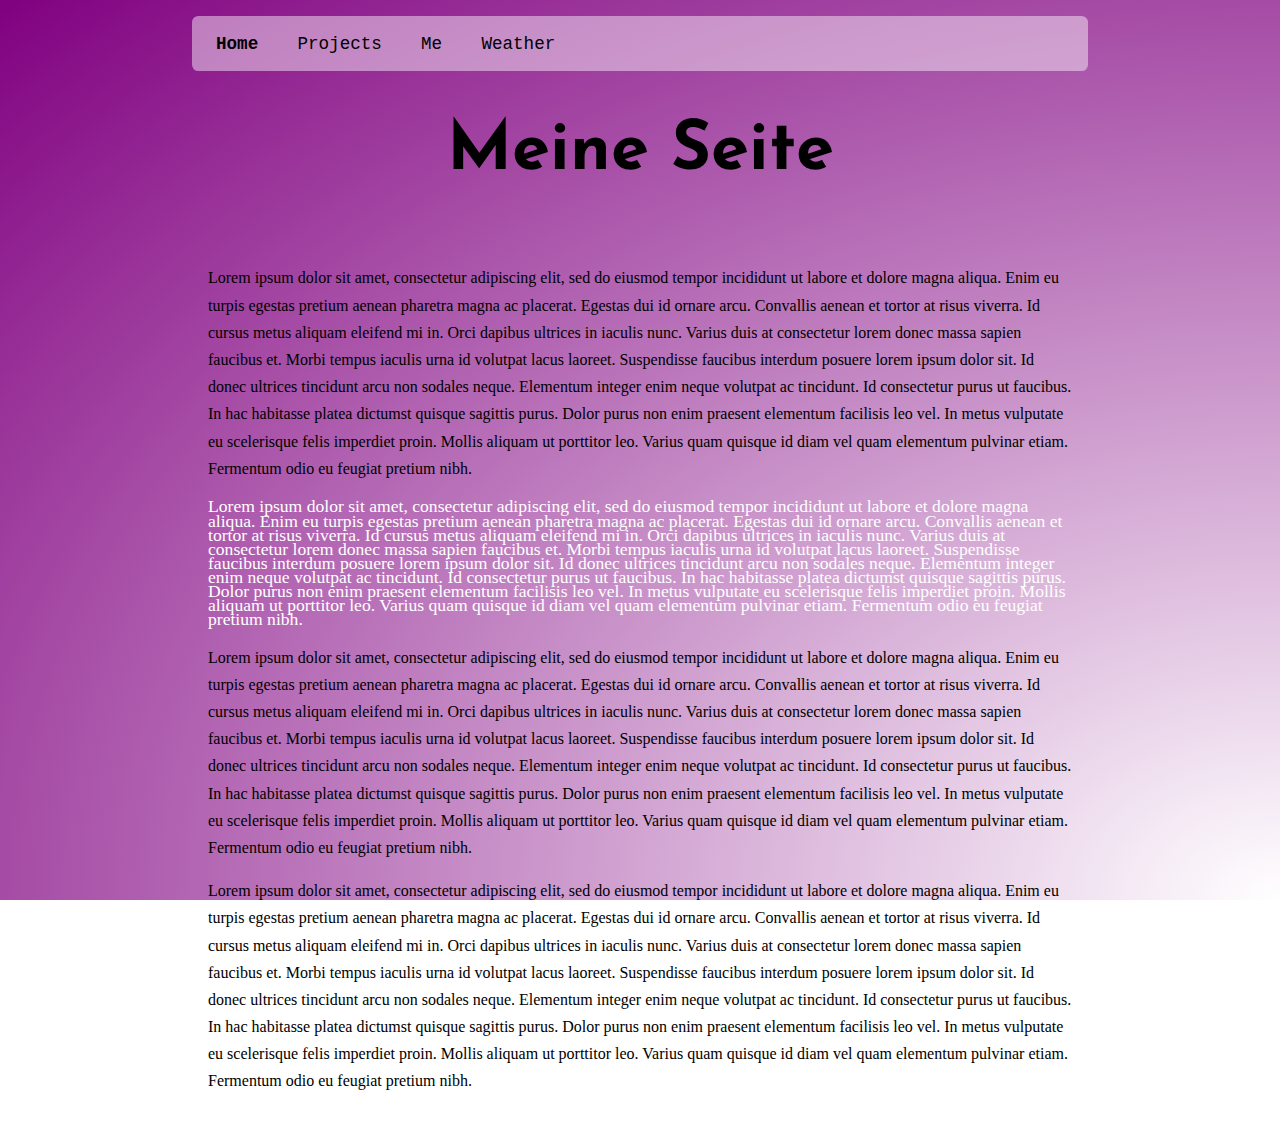
<file: index.html>
<!DOCTYPE html>
<html lang="de">
<head>
    <meta charset="UTF-8">
    <meta name="viewport" content="width=device-width, initial-scale=1.0">
    <title>CSS - Übungsbereich</title>
    <link rel="stylesheet" href="style.css">
</head>
<body >
    <header>
        <nav>
            <ul class="navbar">
                <li><a href="index.html" class="navbar"><strong>Home</strong></a></li>
                <li><a href="sites/projects.html" class="navbar">Projects</a></li>
                <li><a href="sites/me.html" class="navbar">Me</a></li>
                <li><a href="sites/weather.html" class="navbar">Weather</a></li>
            </ul>
        </nav>
            <!-- versuchen das die h1 überschrift auf dem grauen streifen steht und erst bei runter springt wenn die größe nicht mehr passt-->
            <h1 class="hervorgehoben"><strong>Meine Seite</strong></h1>
    </header>
    <main>
        <article>
            <p >
                Lorem ipsum dolor sit amet, consectetur adipiscing elit, sed do eiusmod tempor incididunt ut labore et dolore magna aliqua. 
                Enim eu turpis egestas pretium aenean pharetra magna ac placerat. Egestas dui id ornare arcu. Convallis aenean et tortor at 
                risus viverra. Id cursus metus aliquam eleifend mi in. Orci dapibus ultrices in iaculis nunc. Varius duis at consectetur 
                lorem donec massa sapien faucibus et. Morbi tempus iaculis urna id volutpat lacus laoreet. Suspendisse faucibus interdum 
                posuere lorem ipsum dolor sit. Id donec ultrices tincidunt arcu non sodales neque. Elementum integer enim neque volutpat ac 
                tincidunt. Id consectetur purus ut faucibus. In hac habitasse platea dictumst quisque sagittis purus. Dolor purus 
                non enim praesent elementum facilisis leo vel. In metus vulputate eu scelerisque felis imperdiet proin. Mollis aliquam ut
                porttitor leo. Varius quam quisque id diam vel quam elementum pulvinar etiam. Fermentum odio eu feugiat pretium nibh.
            </p>
        </article>
        <p class="hervorgehoben informativ">
            Lorem ipsum dolor sit amet, consectetur adipiscing elit, sed do eiusmod tempor incididunt ut labore et dolore magna aliqua. 
            Enim eu turpis egestas pretium aenean pharetra magna ac placerat. Egestas dui id ornare arcu. Convallis aenean et tortor at 
            risus viverra. Id cursus metus aliquam eleifend mi in. Orci dapibus ultrices in iaculis nunc. Varius duis at consectetur 
            lorem donec massa sapien faucibus et. Morbi tempus iaculis urna id volutpat lacus laoreet. Suspendisse faucibus interdum 
            posuere lorem ipsum dolor sit. Id donec ultrices tincidunt arcu non sodales neque. Elementum integer enim neque volutpat ac 
            tincidunt. Id consectetur purus ut faucibus. In hac habitasse platea dictumst quisque sagittis purus. Dolor purus 
            non enim praesent elementum facilisis leo vel. In metus vulputate eu scelerisque felis imperdiet proin. Mollis aliquam ut
            porttitor leo. Varius quam quisque id diam vel quam elementum pulvinar etiam. Fermentum odio eu feugiat pretium nibh.
        </p>
        <p>
            Lorem ipsum dolor sit amet, consectetur adipiscing elit, sed do eiusmod tempor incididunt ut labore et dolore magna aliqua. 
            Enim eu turpis egestas pretium aenean pharetra magna ac placerat. Egestas dui id ornare arcu. Convallis aenean et tortor at 
            risus viverra. Id cursus metus aliquam eleifend mi in. Orci dapibus ultrices in iaculis nunc. Varius duis at consectetur 
            lorem donec massa sapien faucibus et. Morbi tempus iaculis urna id volutpat lacus laoreet. Suspendisse faucibus interdum 
            posuere lorem ipsum dolor sit. Id donec ultrices tincidunt arcu non sodales neque. Elementum integer enim neque volutpat ac 
            tincidunt. Id consectetur purus ut faucibus. In hac habitasse platea dictumst quisque sagittis purus. Dolor purus 
            non enim praesent elementum facilisis leo vel. In metus vulputate eu scelerisque felis imperdiet proin. Mollis aliquam ut
            porttitor leo. Varius quam quisque id diam vel quam elementum pulvinar etiam. Fermentum odio eu feugiat pretium nibh.
        </p>
        <p>
            Lorem ipsum dolor sit amet, consectetur adipiscing elit, sed do eiusmod tempor incididunt ut labore et dolore magna aliqua. 
            Enim eu turpis egestas pretium aenean pharetra magna ac placerat. Egestas dui id ornare arcu. Convallis aenean et tortor at 
            risus viverra. Id cursus metus aliquam eleifend mi in. Orci dapibus ultrices in iaculis nunc. Varius duis at consectetur 
            lorem donec massa sapien faucibus et. Morbi tempus iaculis urna id volutpat lacus laoreet. Suspendisse faucibus interdum 
            posuere lorem ipsum dolor sit. Id donec ultrices tincidunt arcu non sodales neque. Elementum integer enim neque volutpat ac 
            tincidunt. Id consectetur purus ut faucibus. In hac habitasse platea dictumst quisque sagittis purus. Dolor purus 
            non enim praesent elementum facilisis leo vel. In metus vulputate eu scelerisque felis imperdiet proin. Mollis aliquam ut
            porttitor leo. Varius quam quisque id diam vel quam elementum pulvinar etiam. Fermentum odio eu feugiat pretium nibh.
        </p>
    </main>
</body>
</html
</file>
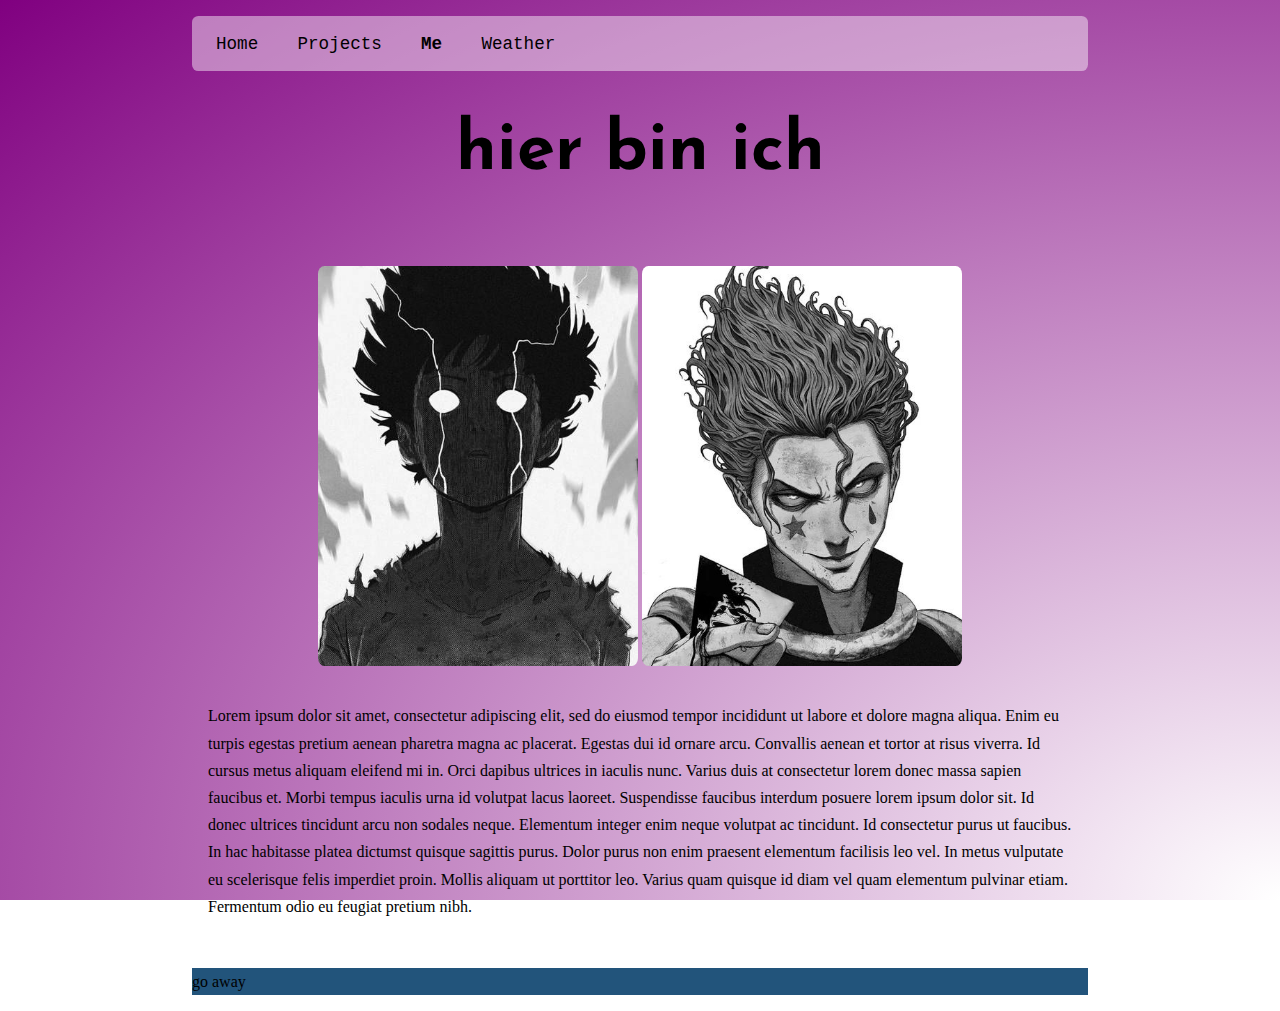
<file: sites/me.html>
<!DOCTYPE html>
<html lang="en">
<head>
    <meta charset="UTF-8">
    <meta http-equiv="X-UA-Compatible" content="IE=edge">
    <meta name="viewport" content="width=device-width, initial-scale=1.0">
    <title>me</title>
    <link rel="stylesheet" href="../style.css">
</head>
<body>
    <header>
        <nav>
            <ul class="navbar">
                <li><a href="../index.html" class="navbar">Home</a></li>
                <li><a href="projects.html" class="navbar">Projects</a></li>
                <li><strong><a href="" class="navbar">Me</a></strong></li>
                <li><a href="weather.html" class="navbar">Weather</a></li>
            </ul>
        </nav>
            <h1 class="hervorgehoben"><strong>hier bin ich</strong></h1>
    </header>
    <aside id="aside_left">
       
    </aside>
    <main>
        <section class="center">
            <div class="two_picture">
                <figure class="picture_me">
                    <img class="fit" src="../images/bild1.jpg" alt="black_man">
                </figure>
            </div>
            <div class="two_picture">
                <figure class="picture_me">
                    <img class="fit" src="../images/bild2.jpg" alt="joker">
                </figure>
            </div>
        </section>
        <section>
            <p>Lorem ipsum dolor sit amet, consectetur adipiscing elit, sed do eiusmod tempor incididunt ut labore et dolore magna aliqua. Enim eu turpis egestas pretium aenean pharetra magna ac placerat. Egestas dui id ornare arcu. Convallis aenean et tortor at risus viverra. Id cursus metus aliquam eleifend mi in. Orci dapibus ultrices in iaculis nunc. Varius duis at consectetur lorem donec massa sapien faucibus et. Morbi tempus iaculis urna id volutpat lacus laoreet. Suspendisse faucibus interdum posuere lorem ipsum dolor sit. Id donec ultrices tincidunt arcu non sodales neque. Elementum integer enim neque volutpat ac tincidunt. Id consectetur purus ut faucibus. In hac habitasse platea dictumst quisque sagittis purus. Dolor purus non enim praesent elementum facilisis leo vel. In metus vulputate eu scelerisque felis imperdiet proin. Mollis aliquam ut porttitor leo. Varius quam quisque id diam vel quam elementum pulvinar etiam. Fermentum odio eu feugiat pretium nibh.</p>
        </section>
    </main>
    <footer>
        <p>go away</p>
    </footer>
</body>
</html>
</file>
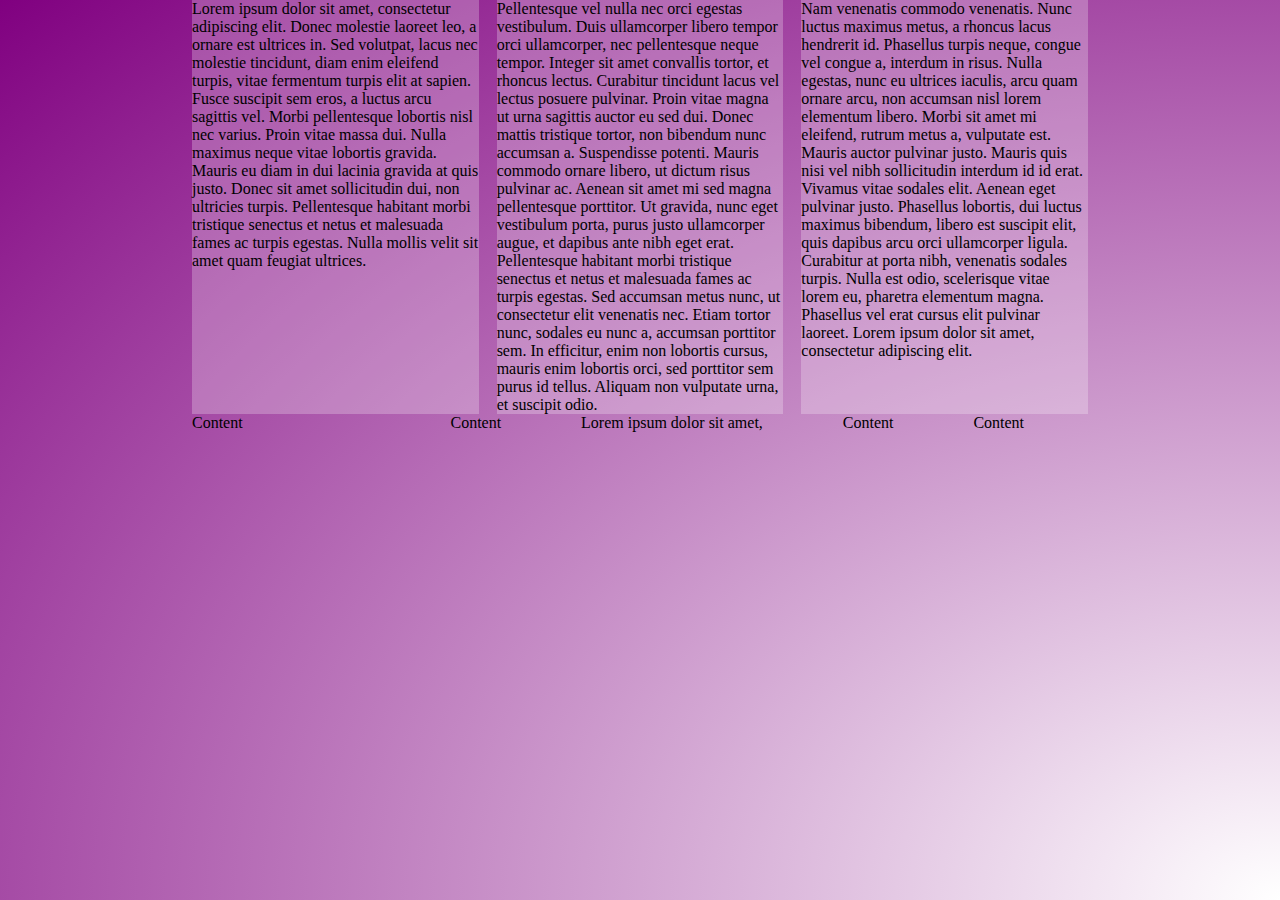
<file: sites/weather.html>
<!DOCTYPE html>
<html lang="en">
<head>
    <meta charset="UTF-8">
    <meta http-equiv="X-UA-Compatible" content="IE=edge">
    <meta name="viewport" content="width=device-width, initial-scale=1.0">
    <title>Document</title>
    <link rel="stylesheet" href="../style.css">
</head>
<body>
    <div class="flex">
        <article class="awe">Lorem ipsum dolor sit amet, consectetur adipiscing elit. Donec molestie laoreet leo, a ornare est ultrices in. Sed volutpat, lacus nec molestie tincidunt, diam enim eleifend turpis, vitae fermentum turpis elit at sapien. Fusce suscipit sem eros, a luctus arcu sagittis vel. Morbi pellentesque lobortis nisl nec varius. Proin vitae massa dui. Nulla maximus neque vitae lobortis gravida. Mauris eu diam in dui lacinia gravida at quis justo. Donec sit amet sollicitudin dui, non ultricies turpis. Pellentesque habitant morbi tristique senectus et netus et malesuada fames ac turpis egestas. Nulla mollis velit sit amet quam feugiat ultrices.</article>
        <article class="awe">Pellentesque vel nulla nec orci egestas vestibulum. Duis ullamcorper libero tempor orci ullamcorper, nec pellentesque neque tempor. Integer sit amet convallis tortor, et rhoncus lectus. Curabitur tincidunt lacus vel lectus posuere pulvinar. Proin vitae magna ut urna sagittis auctor eu sed dui. Donec mattis tristique tortor, non bibendum nunc accumsan a. Suspendisse potenti. Mauris commodo ornare libero, ut dictum risus pulvinar ac. Aenean sit amet mi sed magna pellentesque porttitor. Ut gravida, nunc eget vestibulum porta, purus justo ullamcorper augue, et dapibus ante nibh eget erat. Pellentesque habitant morbi tristique senectus et netus et malesuada fames ac turpis egestas. Sed accumsan metus nunc, ut consectetur elit venenatis nec. Etiam tortor nunc, sodales eu nunc a, accumsan porttitor sem. In efficitur, enim non lobortis cursus, mauris enim lobortis orci, sed porttitor sem purus id tellus. Aliquam non vulputate urna, et suscipit odio.</article>
        <article class="awe">Nam venenatis commodo venenatis. Nunc luctus maximus metus, a rhoncus lacus hendrerit id. Phasellus turpis neque, congue vel congue a, interdum in risus. Nulla egestas, nunc eu ultrices iaculis, arcu quam ornare arcu, non accumsan nisl lorem elementum libero. Morbi sit amet mi eleifend, rutrum metus a, vulputate est. Mauris auctor pulvinar justo. Mauris quis nisi vel nibh sollicitudin interdum id id erat. Vivamus vitae sodales elit. Aenean eget pulvinar justo. Phasellus lobortis, dui luctus maximus bibendum, libero est suscipit elit, quis dapibus arcu orci ullamcorper ligula. Curabitur at porta nibh, venenatis sodales turpis. Nulla est odio, scelerisque vitae lorem eu, pharetra elementum magna. Phasellus vel erat cursus elit pulvinar laoreet. Lorem ipsum dolor sit amet, consectetur adipiscing elit.</article>
    </div>
    <div class="flex-container">
        <div class="flex-item" style="flex-grow: 3;">Content</div>
        <div class="flex-item">Content</div>
        <div class="flex-item">Lorem ipsum dolor sit amet, </div>
        <div class="flex-item">Content</div>
        <div class="flex-item">Content</div>
    </div>
</body>
</html>
</file>
<file: style.css>
@import url('https://fonts.googleapis.com/css2?family=Josefin+Sans&display=swap');


body{
    /*background-color: #011627;*/
    /*background-image: linear-gradient(60deg, yellow, blue);*/
    background-image: radial-gradient(at right bottom, white, purple);
    background-attachment: fixed; /*    so passt sich der Hintergrund (in dem Fall der Farbverlauf)
                                        an die seiten größe automatisch an.  */
    
    color: black;
    margin: auto ;
    max-width: 70%;
}

h1, h1, h3, h4{
    font-size: 4.3em;
    font-weight: bold;
    text-align: center;
    font-family: 'Josefin Sans', sans-serif;
}



strong, b {
    font-weight: bold;
    color: black;
}

p {
    line-height: 1.7;
}

p:hover{
    background-color: white;
}

.hervorgehoben {
    color: white;
}

.informativ {
    font-size: 1.1em;
    line-height: 0.8;
}

ul.navbar {
    display: inline;
    margin: 0.4em;
    padding-left: 0;
    list-style: none;
}

a.navbar {
    display: inline-block;
    padding: 1em;
    font-family: 'Courier New', Courier, monospace;
    font-size: 1.1em;
}

a.navbar:hover {
    opacity: 50%;
    color:white;
    /*font-weight: bold;*/
   
}

a:link {
    color: black;
    text-decoration: none;
}

a:visited {
    color: black;
    text-decoration: none;
}

a:hover {
    color: #FE291A;
    text-decoration: none;
}

#aside_left {
    background-color: #22547B;
    display: inline-block;
}

nav {
    margin-top: 1em;
    background-color: rgba(255, 255,255, 0.45);
    border-radius: 0.4em;
}

ul.navbar li {
    display: inline-block;
}

main {
    display: inline-block;
    padding: 1em;
}

footer {
    background-color: #22547B;
}

#w_left {
    background-color: #22547B;
    width: 15em;
    height: 10em;
    float: left;
    margin: 10px 5px 10px 10px;
}

#w_left p{
   margin: 0;
   padding: 0;
}


div#w_right {
    background-color: #22547B;
    width: 10em;
    height: 10em;
    margin: 10px 10px 10px 5px;
    float: left;
    transition: ease 0.3s;
}

#w_right:hover {
    opacity: 100%;
    background-color: aqua;
}



#w_left:hover {
    opacity: 30%;
}

#w_right p{
    margin: 0;
    padding: 0;
 }
 
 /**
übung mit den bildern (größe anpassen)
**/

figure.picture_me {
    margin: 0 0 1rem 0;
    width: 20rem;
    height: 25rem;
    overflow: hidden; /*so wird es schön recheckig*/
    border-radius: 2%;
}

.fit{
    width: 100%;
    height: 100%;
    /* Durch object-fit werden sie nicht mehr verzerrt angezeigt.
    Der Referenzpunkt ist der Mittelpunkt vom Bild. */
    object-fit: cover;
    object-position: center 25%;
}

section.center{
    text-align: center;
}

div.two_picture{
    display: inline-block;
    
}

/**
Übung mit flexbox
**/

div.flex{
    
    display: flex;
    justify-content: space-between;
}

.flex article{
    flex-basis: 32%;
    background-color: rgba(255, 255,255, 0.25);
    
}

.flex-container {
    display: flex;
}

.flex-item {
    flex-grow: 1;
}

.flex-item + .flex-item {
    /* alle Elemente außer dem ersten
       haben einen Abstand zum vorhergehenden Element */
    margin-left: 1rem;
}
</file>
